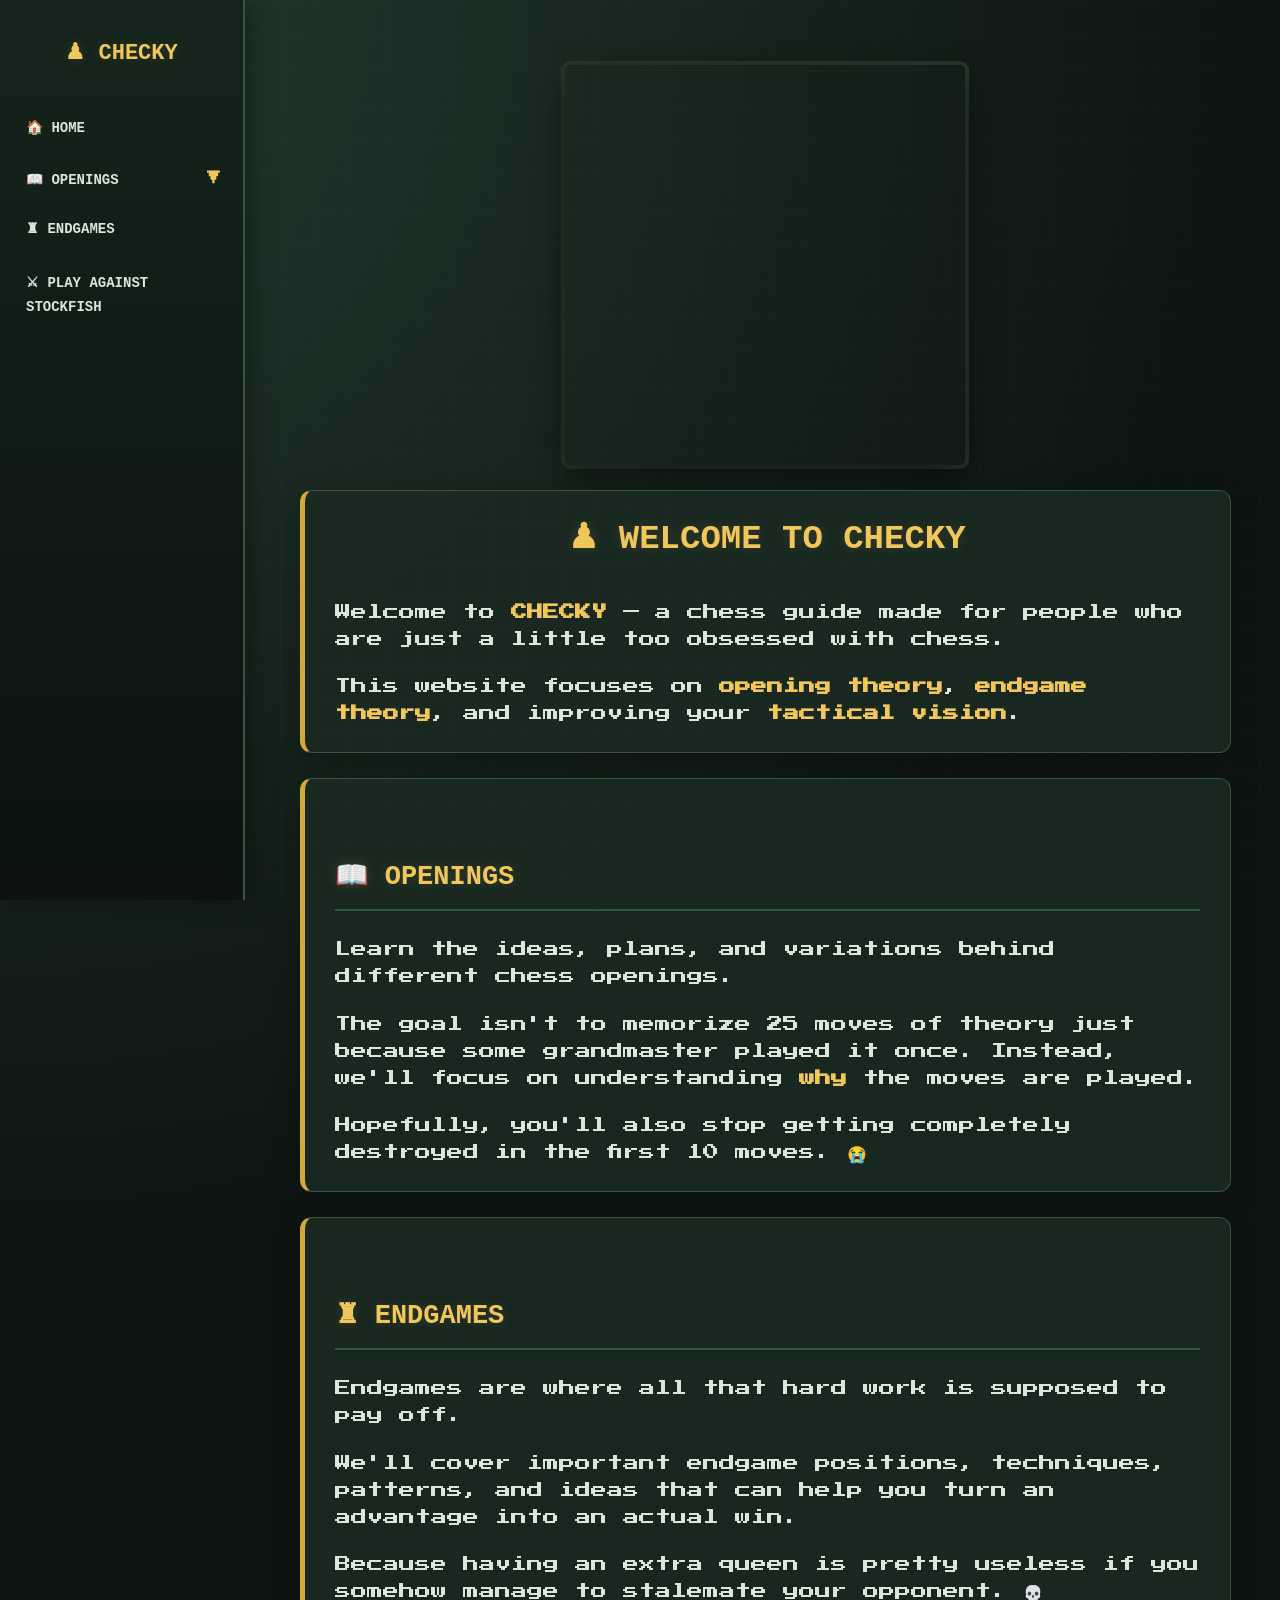
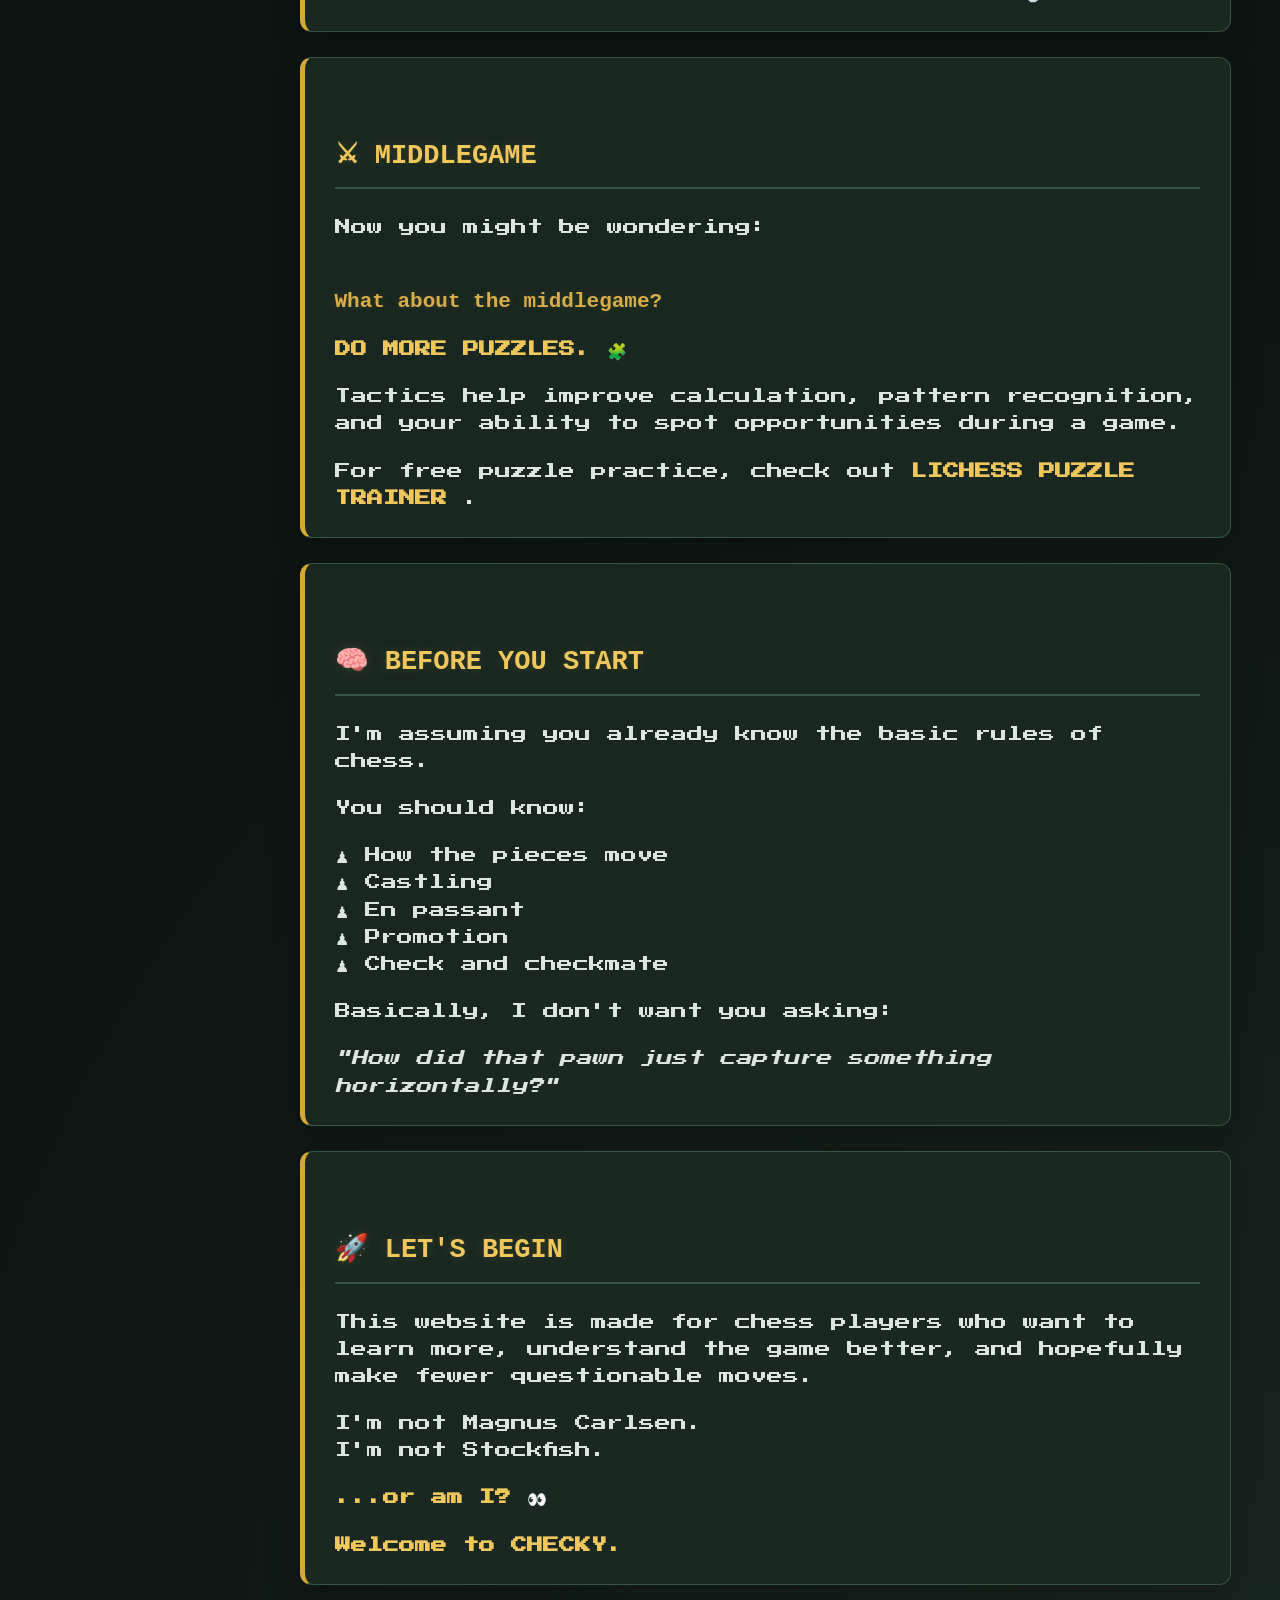
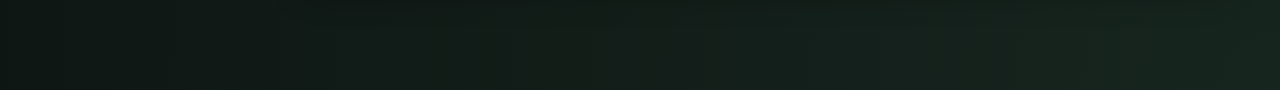
<file: index.html>
<!DOCTYPE html>
<html>
<head>
<title>CHESS</title>
<link rel="stylesheet" href="style.css">
<link href="https://fonts.googleapis.com/css2?family=Silkscreen:wght@400;700&display=swap" rel="stylesheet">

</head>

<body>

  <script>

function toggleOpenings() {

    const menu = document.getElementById("opening-menu");
    const button = document.querySelector(".side-dropdown");

    if (menu.style.maxHeight) {

        
        menu.style.maxHeight = null;
        button.classList.remove("open");

    } else {

        menu.style.maxHeight = menu.scrollHeight + "px";
        button.classList.add("open");

    }

}

</script>
  <div class="sidebar">

    <div class="sidebar-title">
        ♟ CHECKY
    </div>

    <a href="index.html" class="side-link">
        🏠 HOME
    </a>
    <button class="side-dropdown" onclick="toggleOpenings()">
        📖 OPENINGS
        <span id="opening-arrow">▼</span>
    </button>

    <div id="opening-menu" class="side-submenu">

        <a href="openings by white.html">
            ♙ OPENINGS BY WHITE
        </a>

        <a href="openings by black.html">
            ♟ OPENINGS BY BLACK
        </a>

    </div>

    <a href="endgames.html" class="side-link">
        ♜ ENDGAMES
    </a>

    <a href="PRACRICE GAME.html" class="side-link">
        ⚔ PLAY AGAINST STOCKFISH
    </a>

</div>
<div id="board" style="width: 400px"></div>
<script>
var board = Chessboard('board', {
position: 'start'
});
</script>
<script type="module">
  import { Chess } from 'chess.js'
</script>




<div class="box">
    <h1>♟ WELCOME TO CHECKY</h1>

    <p>
        Welcome to <strong>CHECKY</strong> — a chess guide made for
        people who are just a little too obsessed with chess.
    </p>

    <p>
        This website focuses on <strong>opening theory</strong>,
        <strong>endgame theory</strong>, and improving your
        <strong>tactical vision</strong>.
    </p>
</div>


<div class="box">
    <h2>📖 OPENINGS</h2>

    <p>
        Learn the ideas, plans, and variations behind different
        chess openings.
    </p>

    <p>
        The goal isn't to memorize 25 moves of theory just because
        some grandmaster played it once. Instead, we'll focus on
        understanding <strong>why</strong> the moves are played.
    </p>

    <p>
        Hopefully, you'll also stop getting completely destroyed
        in the first 10 moves. 😭
    </p>
</div>


<div class="box">
    <h2>♜ ENDGAMES</h2>

    <p>
        Endgames are where all that hard work is supposed to pay off.
    </p>

    <p>
        We'll cover important endgame positions, techniques,
        patterns, and ideas that can help you turn an advantage
        into an actual win.
    </p>

    <p>
        Because having an extra queen is pretty useless if you
        somehow manage to stalemate your opponent. 💀
    </p>
</div>


<div class="box">
    <h2>⚔ MIDDLEGAME</h2>

    <p>
        Now you might be wondering:
    </p>

    <h3>What about the middlegame?</h3>

    <p>
        <strong>DO MORE PUZZLES.</strong> 🧩
    </p>

    <p>
        Tactics help improve calculation, pattern recognition,
        and your ability to spot opportunities during a game.
    </p>

    <p>
        For free puzzle practice, check out
        <a href="https://lichess.org/training" target="_blank">
            LICHESS PUZZLE TRAINER
        </a>.
    </p>
</div>


<div class="box">
    <h2>🧠 BEFORE YOU START</h2>

    <p>
        I'm assuming you already know the basic rules of chess.
    </p>

    <p>
        You should know:
    </p>

    <p>
        ♟ How the pieces move<br>
        ♟ Castling<br>
        ♟ En passant<br>
        ♟ Promotion<br>
        ♟ Check and checkmate
    </p>

    <p>
        Basically, I don't want you asking:
    </p>

    <p>
        <em>
            "How did that pawn just capture something
            horizontally?" 
        </em>
    </p>
</div>


<div class="box">
    <h2>🚀 LET'S BEGIN</h2>

    <p>
        This website is made for chess players who want to learn
        more, understand the game better, and hopefully make fewer
        questionable moves.
    </p>

    <p>
        I'm not Magnus Carlsen.<br>
        I'm not Stockfish.
    </p>

    <p>
        <strong>...or am I? 👀</strong>
    </p>

    <p>
        <strong>Welcome to CHECKY.</strong>
    </p>
</div>
</body>
</html>
</file>
<file: style.css>
@import url("https://fonts.googleapis.com/css2?family=Press+Start+2P&display=swap");
* {
    font-family: "Press Start 2P", sans-serif;
}

h1:first-child {
    margin-top: 0;
}




* {
    box-sizing: border-box;
}

html {
    scroll-behavior: smooth;
}

body {
    margin: 0;
    padding: 35px 25px 80px 275px;
    background:
        radial-gradient(circle at top left, #243b2f 0%, transparent 35%),
        radial-gradient(circle at bottom right, #17251f 0%, transparent 40%),
        #0d1512;
    color: #e8eee9;
    font-family: Arial, Helvetica, sans-serif;
    line-height: 1.7;
    min-height: 100vh;
}

body::before {
    content: "";
    position: fixed;
    inset: 0;
    pointer-events: none;
    background:
        linear-gradient(
            rgba(255, 255, 255, 0.015) 1px,
            transparent 1px
        ),
        linear-gradient(
            90deg,
            rgba(255, 255, 255, 0.015) 1px,
            transparent 1px
        );
    background-size: 35px 35px;
    z-index: -1;
}




h1,
h2,
h3,
h4,
h5 {
    font-family: "Courier New", monospace;
    color: #f1c75b;
    text-shadow: 0 0 12px rgba(241, 199, 91, 0.15);
    line-height: 1.4;
}

h1 {
    text-align: center;
    font-size: 34px;
    margin: 25px auto 35px auto;
    max-width: 1000px;
}

h2 {
    font-size: 27px;
    margin-top: 55px;
    margin-bottom: 25px;
    border-bottom: 2px solid #355443;
    padding-bottom: 12px;
}

h3 {
    font-size: 21px;
    margin-top: 45px;
    margin-bottom: 20px;
    color: #d9ad49;
}

h4 {
    font-size: 17px;
    color: #d9ad49;
    margin-top: 55px;
    border-bottom: 2px solid #355443;
    padding-bottom: 12px;
}

h5 {
    font-size: 19px;
    color: #d9ad49;
    margin-top: 55px;
    border-bottom: 2px solid #355443;
    padding-bottom: 12px;
}

p {
    margin: 10px 0 20px 0;
}

a {
    color: #f1c75b;
    text-decoration: none;
    font-weight: bold;
}

a:hover {
    color: #fff1b5;
    text-decoration: underline;
}



button {
    font-family: "Courier New", monospace;
    font-size: 13px;
    font-weight: bold;
    background: #d6a936;
    color: #111;
    border: none;
    border-radius: 8px;
    padding: 11px 20px;
    margin: 15px 0 30px 0;
    cursor: pointer;
    box-shadow: 0 5px 0 #85671f;
    transition:
        background 0.15s ease,
        transform 0.15s ease,
        box-shadow 0.15s ease;
}

button:hover {
    background: #f0c95b;
    transform: translateY(-2px);
    box-shadow: 0 7px 0 #85671f;
}

button:active {
    transform: translateY(3px);
    box-shadow: 0 2px 0 #85671f;
}

.my-button {
    display: inline-block;
    margin-bottom: 20px;
}


.box {
    width: min(1000px, 95%);
    margin: 25px auto;
    padding: 25px 30px;
    background: rgba(27, 43, 35, 0.88);
    border: 1px solid #385443;
    border-left: 5px solid #d6a936;
    border-radius: 12px;
    color: #dce6df;
    box-shadow: 0 10px 30px rgba(0, 0, 0, 0.25);
    font-family: sans-serif;

}

.box p:last-child {
    margin-bottom: 0;
}

.moves {
    width: min(850px, 92%);
    margin: 20px auto 35px auto;
    padding: 18px 25px;
    background: #111c17;
    border: 1px solid #4d674f;
    border-radius: 10px;
    color: #f1d27b;
    font-family: "Courier New", monospace;
    font-size: 14px;
    line-height: 2;
    box-shadow: inset 0 0 20px rgba(0, 0, 0, 0.25);
    overflow-x: auto;
}

.note {
    width: min(900px, 95%);
    margin: 40px auto;
    padding: 25px;
    background: rgba(112, 82, 28, 0.2);
    border: 2px solid #c69b38;
    border-radius: 12px;
    color: #f3d77d;
    text-align: center;
}


.openings {
    width: min(600px, 90%);
    margin: 15px auto;
    padding: 18px 25px;
    text-align: center;
    background: linear-gradient(
        135deg,
        #1d3528,
        #14241c
    );
    border: 1px solid #4c684f;
    border-radius: 10px;
    font-family: "Courier New", monospace;
    font-size: 16px;
    transition: 0.2s ease;
}

.openings:hover {
    transform: translateY(-3px);
    background: linear-gradient(
        135deg,
        #294936,
        #1b3025
    );
    border-color: #d6a936;
    box-shadow: 0 8px 25px rgba(0, 0, 0, 0.3);
}

.openings a {
    display: block;
    color: #f1c75b;
    text-decoration: none;
}

.opening {
    color: #f0c95b;
    font-family: "Comic Sans MS", cursive;
    font-size: 23px;
}


body > img,
.content img,
article img {
    display: block;
    max-width: 100%;
    height: auto;
    margin: 25px auto;
    border-radius: 10px;
    border: 1px solid #455d4b;
    box-shadow: 0 8px 25px rgba(0, 0, 0, 0.35);
}






.tree-wrapper {
    position: relative;
    width: min(1050px, 98%);
    height: 620px;
    margin: 40px auto;
    overflow: hidden;
}

.tree-canvas {
    position: absolute;
    top: 0;
    left: 0;
    width: 100%;
    height: 100%;
    z-index: 1;
    pointer-events: none;
}

.tree-trunk {
    fill: none;
    stroke: #d6a936;
    stroke-width: 8;
    stroke-linecap: round;
    stroke-dasharray: 200;
    stroke-dashoffset: 200;
    animation: growTree 1s ease-out forwards;
}

.tree-branch-main {
    fill: none;
    stroke-width: 5;
    stroke-linecap: round;
    stroke-dasharray: 400;
    stroke-dashoffset: 400;
    animation: growTree 1.2s ease-out forwards;
}

.branch-e4 {
    stroke: #d6a936;
    animation-delay: 0.6s;
}

.branch-d4 {
    stroke: #6ca37d;
    animation-delay: 0.8s;
}

.sub-branch {
    fill: none;
    stroke-width: 3;
    stroke-linecap: round;
    stroke-dasharray: 250;
    stroke-dashoffset: 250;
    animation: growTree 1s ease-out forwards;
}

.e4-stem-1,
.e4-stem-2,
.e4-stem-3,
.e4-stem-4,
.e4-stem-5 {
    stroke: #d6a936;
    animation-delay: 1.2s;
}

.d4-stem-1,
.d4-stem-2,
.d4-stem-3 {
    stroke: #6ca37d;
    animation-delay: 1.4s;
}

.tree-nodes-layer {
    position: absolute;
    top: 0;
    left: 0;
    width: 100%;
    height: 100%;
    z-index: 2;
}

.tree-node-root {
    position: absolute;
    bottom: 0;
    left: 50%;
    transform: translateX(-50%);
    background: linear-gradient(
        135deg,
        #1d3528,
        #14241c
    );
    border: 3px solid #d6a936;
    color: #f1c75b;
    font-family: "Courier New", monospace;
    font-size: 1rem;
    padding: 12px 28px;
    border-radius: 12px;
    box-shadow: 0 0 20px rgba(214, 169, 54, 0.3);
    z-index: 5;
}

.tree-node-branch {
    position: absolute;
    transform: translate(-50%, -50%);
    font-family: "Courier New", monospace;
    font-size: 1.1rem;
    padding: 10px 22px;
    border-radius: 30px;
    box-shadow: 0 6px 20px rgba(0, 0, 0, 0.5);
    z-index: 4;
}

.branch-node-e4 {
    top: 250px;
    left: 25%;
    background: #172a20;
    border: 2px solid #d6a936;
    color: #f1c75b;
}

.branch-node-d4 {
    top: 250px;
    left: 75%;
    background: #15261d;
    border: 2px solid #6ca37d;
    color: #8acfa1;
}

.tree-leaf {
    position: absolute;
    transform: translate(-50%, -50%);
    width: 110px;
    height: 75px;
    background: linear-gradient(
        135deg,
        #1d3528,
        #14241c
    );
    border: 1px solid #4c684f;
    border-radius: 40px 10px 40px 10px;
    padding: 10px 6px;
    display: flex;
    flex-direction: column;
    justify-content: center;
    align-items: center;
    text-decoration: none;
    opacity: 0;
    animation: bloomLeaf 0.5s ease-out forwards;
    transition: all 0.25s ease;
    box-shadow: 0 6px 15px rgba(0, 0, 0, 0.4);
}

.leaf-notation {
    font-size: 0.52rem;
    color: #8da493;
    text-align: center;
    font-family: Arial, sans-serif;
    margin-bottom: 4px;
}

.leaf-name {
    font-size: 0.65rem;
    color: #f1c75b;
    font-family: "Courier New", monospace;
    text-align: center;
}

.leaf-e4-1 {
    top: 100px;
    left: 7%;
    animation-delay: 1.7s;
}

.leaf-e4-2 {
    top: 100px;
    left: 16%;
    animation-delay: 1.8s;
}

.leaf-e4-3 {
    top: 100px;
    left: 25%;
    animation-delay: 1.9s;
}

.leaf-e4-4 {
    top: 100px;
    left: 34%;
    animation-delay: 2s;
}

.leaf-e4-5 {
    top: 100px;
    left: 43%;
    animation-delay: 2.1s;
}

.leaf-d4-1 {
    top: 100px;
    left: 62%;
    animation-delay: 1.9s;
}

.leaf-d4-2 {
    top: 100px;
    left: 75%;
    animation-delay: 2s;
}

.leaf-d4-3 {
    top: 100px;
    left: 88%;
    animation-delay: 2.1s;
}

.tree-leaf:hover {
    transform: translate(-50%, -58%) scale(1.12);
    border-color: #f1c75b;
    background: linear-gradient(
        135deg,
        #2b4d3a,
        #1a3327
    );
    box-shadow:
        0 10px 25px rgba(241, 199, 91, 0.3);
    z-index: 10;
}

.tree-leaf:hover .leaf-name {
    color: #fff1b5;
}

@keyframes growTree {
    to {
        stroke-dashoffset: 0;
    }
}

@keyframes bloomLeaf {
    from {
        opacity: 0;
        transform: translate(-50%, -30%) scale(0.6);
    }

    to {
        opacity: 1;
        transform: translate(-50%, -50%) scale(1);
    }
}

.sidebar {
    position: fixed;
    left: 0;
    top: 0;
    width: 245px;
    height: 100vh;
    background:
        linear-gradient(
            180deg,
            #14241c,
            #0b120f
        );
    border-right: 2px solid #355443;
    padding-top: 25px;
    z-index: 9999;
    box-shadow: 5px 0 25px rgba(0, 0, 0, 0.35);
    overflow-y: auto;
}

.sidebar-title {
    text-align: center;
    color: #f1c75b;
    font-family: "Courier New", monospace;
    font-size: 22px;
    font-weight: bold;
    padding: 10px 5px 30px 5px;
    text-shadow: 0 0 12px rgba(241, 199, 91, 0.2);
}

.side-link {
    display: block;
    width: 100%;
    padding: 15px 22px;
    color: #dce6df;
    font-family: "Courier New", monospace;
    font-size: 14px;
    text-decoration: none;
    border-left: 4px solid transparent;
    transition:
        background 0.2s ease,
        color 0.2s ease,
        padding-left 0.2s ease,
        border-color 0.2s ease;
}

.side-link:hover {
    background: #1d3528;
    color: #f1c75b;
    padding-left: 28px;
    border-left-color: #d6a936;
    text-decoration: none;
}

.side-dropdown {
    width: 100%;
    margin: 0;
    padding: 15px 22px;
    background: transparent;
    color: #dce6df;
    border: none;
    border-left: 4px solid transparent;
    border-radius: 0;
    box-shadow: none;
    text-align: left;
    font-family: "Courier New", monospace;
    font-size: 14px;
    cursor: pointer;
    transition:
        background 0.2s ease,
        color 0.2s ease,
        padding-left 0.2s ease,
        border-color 0.2s ease;
}

.side-dropdown span {
    float: right;
    color: #f1c75b;
    transition: transform 0.25s ease;
}

.side-dropdown:hover {
    background: #1d3528;
    color: #f1c75b;
    padding-left: 28px;
    border-left-color: #d6a936;
    transform: none;
    box-shadow: none;
}

.side-submenu {
    max-height: 0;
    overflow: hidden;
    background: #0c1711;
    transition: max-height 0.35s ease;
}

.side-submenu a {
    display: block;
    padding: 13px 15px 13px 48px;
    color: #9fb0a4;
    font-family: Arial, Helvetica, sans-serif;
    font-size: 14px;
    text-decoration: none;
    border-left: 3px solid transparent;
    transition:
        background 0.2s ease,
        color 0.2s ease,
        padding-left 0.2s ease;
}

.side-submenu a:hover {
    background: #1b3025;
    color: #f1c75b;
    padding-left: 55px;
    border-left-color: #d6a936;
    text-decoration: none;
}

.side-dropdown.open {
    background: #1b3025;
    color: #f1c75b;
    border-left-color: #d6a936;
}

.side-dropdown.open span {
    transform: rotate(180deg);
}


hr {
    border: none;
    height: 1px;
    background: #385443;
    margin: 45px auto;
    width: 80%;
}

strong {
    color: #f1c75b;
}

::selection {
    background: #d6a936;
    color: #111;
}


::-webkit-scrollbar {
    width: 10px;
}

::-webkit-scrollbar-track {
    background: #0b120f;
}

::-webkit-scrollbar-thumb {
    background: #405947;
    border-radius: 10px;
}

::-webkit-scrollbar-thumb:hover {
    background: #d6a936;
}

@media (max-width: 850px) {

    .tree-wrapper {
        height: auto;
        display: flex;
        flex-direction: column;
        align-items: center;
        gap: 20px;
    }

    .tree-canvas {
        display: none;
    }

    .tree-nodes-layer {
        position: relative;
        display: flex;
        flex-direction: column;
        align-items: center;
        gap: 15px;
    }

    .tree-node-root,
    .tree-node-branch,
    .tree-leaf {
        position: relative;
        top: auto !important;
        left: auto !important;
        transform: none !important;
        opacity: 1 !important;
    }
}

s

@media (max-width: 700px) {

    body {
        padding: 20px 12px 60px 205px;
    }

    h1 {
        font-size: 23px;
    }

    h2 {
        font-size: 20px;
    }

    h3 {
        font-size: 17px;
    }

    h4 {
        font-size: 17px;
    }

    h5 {
        font-size: 16px;
    }

    .box {
        width: 100%;
        padding: 18px;
    }

    .moves {
        width: 100%;
        padding: 15px;
        font-size: 11px;
    }

    .openings {
        width: 100%;
        font-size: 13px;
    }


    #board1,
    #board2,
    #board3,
    #board4,
    #board5,
    #board6,
    #board7,
    #board8,
    #board9,
    #board10,
    #board11,
    #board12,
    #board13,
    #board14,
    #board15,
    #board16,
    #board17,
    #board18,
    #board19,
    #board20,
    #board21,
    #board22,
    #board23,
    #board24,
    #board25,
    #board26,
    #board27,
    #board28,
    #board29,
    #board30,
    #board31,
    #board32,
    #board33 {
        width: 90vw;
        max-width: 400px;
        margin-left: auto;
        margin-right: auto;
    }

    button {
        font-size: 11px;
        padding: 10px 14px;
    }

    .sidebar {
        width: 190px;
    }

    .sidebar-title {
        font-size: 17px;
    }

    .side-link,
    .side-dropdown {
        font-size: 11px;
        padding: 13px 15px;
    }

    .side-submenu a {
        font-size: 11px;
        padding-left: 35px;
    }
}
@media (min-width: 1000px) {

    .box {
        font-size: 16px;
    }

    #board1,
    #board2,
    #board3,
    #board4,
    #board5,
    #board6,
    #board7,
    #board8,
    #board9,
    #board10,
    #board11,
    #board12,
    #board13,
    #board14,
    #board15,
    #board16,
    #board17,
    #board18,
    #board19,
    #board20,
    #board21,
    #board22,
    #board23,
    #board24,
    #board25,
    #board26,
    #board27,
    #board28,
    #board29,
    #board30,
    #board31,
    #board32,
    #board33 {
        margin-top: 35px;
    }
}


[id^="board"] {
    width: 400px;
    height: 400px;
    max-width: 90vw;
    max-height: 90vw;
    margin: 30px auto 10px auto;
    overflow: hidden;
    border-radius: 5px;
    box-shadow:
        0 12px 35px rgba(0, 0, 0, 0.5),
        0 0 0 4px #26392d;
}

[id^="board"] .white-1e1d7 {
    background-color: #f0d9b5;
}

[id^="board"] .black-3c85d {
    background-color: #b58863;
}

[id^="board"] img {
    display: block;
    max-width: none;
    margin: 0;
    border: none;
    border-radius: 0;
    box-shadow: none;
}

[id^="board"] + button {
    display: block;
    margin-left: auto;
    margin-right: auto;
}
</file>
